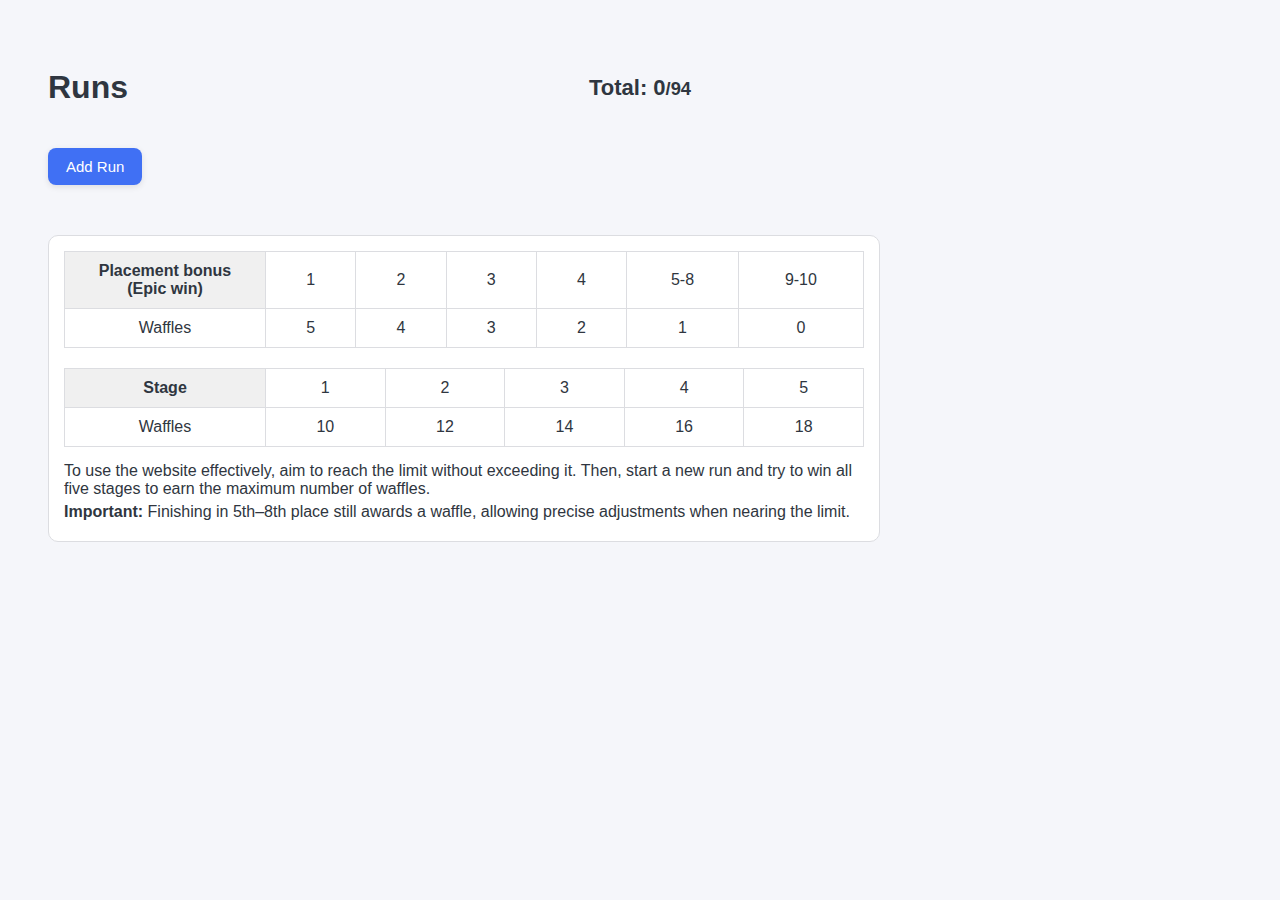
<file: index.html>
<!DOCTYPE html>
<html lang="en">
  <head>
    <meta charset="UTF-8" />
    <meta name="viewport" content="width=device-width, initial-scale=1.0" />
    <title>Runs Selector</title>
    <link rel="stylesheet" href="style.css" />
  </head>

  <body>
    <div class="header">
      <h1>Runs</h1>
      <div id="globalPoints">Total: 0<small>/0</small></div>
    </div>

    <button id="addRun">Add Run</button>
    <div id="runsContainer"></div>

    <div id="infoSection">
      <table>
        <tr>
          <th>Placement bonus (Epic win)</th>
          <td>1</td>
          <td>2</td>
          <td>3</td>
          <td>4</td>
          <td>5-8</td>
          <td>9-10</td>
        </tr>
        <tr>
          <td>Waffles</td>
          <td>5</td>
          <td>4</td>
          <td>3</td>
          <td>2</td>
          <td>1</td>
          <td>0</td>
        </tr>
      </table>

      <table style="margin-top: 20px">
        <tr>
          <th>Stage</th>
          <td>1</td>
          <td>2</td>
          <td>3</td>
          <td>4</td>
          <td>5</td>
        </tr>
        <tr>
          <td>Waffles</td>
          <td>10</td>
          <td>12</td>
          <td>14</td>
          <td>16</td>
          <td>18</td>
        </tr>
      </table>

      <p>
        To use the website effectively, aim to reach the limit without exceeding
        it. Then, start a new run and try to win all five stages to earn the
        maximum number of waffles.
      </p>
      <p>
        <strong>Important:</strong> Finishing in 5th–8th place still awards a
        waffle, allowing precise adjustments when nearing the limit.
      </p>
    </div>

    <script src="script.js"></script>
  </body>
</html>
</file>
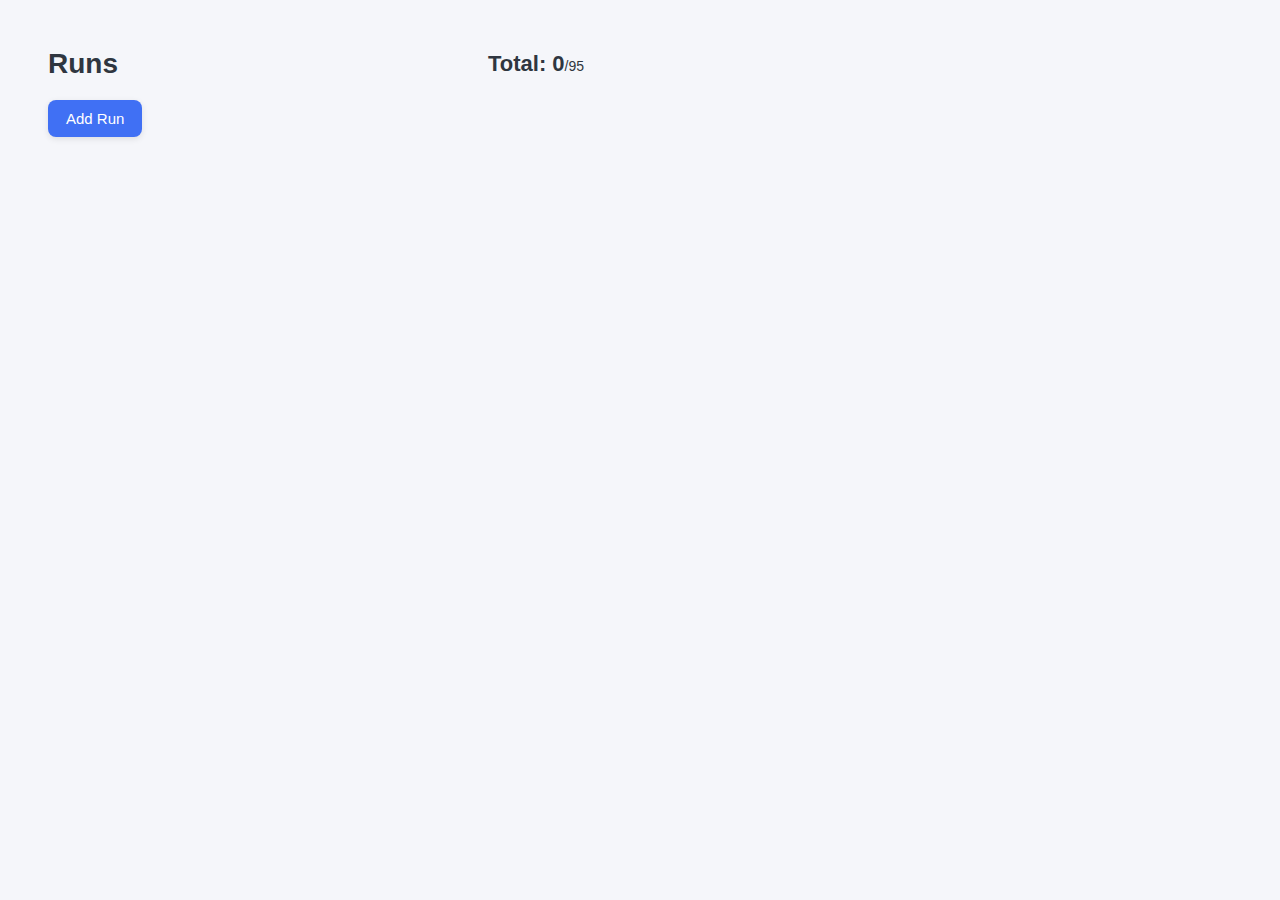
<file: waffles.html>
<!DOCTYPE html>
<html lang="en">
  <head>
    <meta charset="UTF-8" />
    <meta name="viewport" content="width=device-width, initial-scale=1.0" />
    <title>Runs Selector</title>
    <style>
      :root {
        --bg: #f5f6fa;
        --card-bg: #ffffff;
        --border: #dcdde1;
        --accent: #4070f4;
        --text: #2f3640;
        --checkbox-color: #4cd137;
        --error-color: #e84118;
      }

      body {
        font-family: "Inter", Arial, sans-serif;
        background: var(--bg);
        color: var(--text);
        padding: 40px;
        display: flex;
        flex-direction: column;
        align-items: flex-start;
      }

      .header {
        display: flex;
        align-items: center;
        justify-content: space-between;
        width: fit-content;
        margin-bottom: 20px;
      }

      h1 {
        font-size: 28px;
        margin: 0;
      }

      #addRun {
        background: var(--accent);
        color: white;
        border: none;
        border-radius: 8px;
        padding: 10px 18px;
        font-size: 15px;
        cursor: pointer;
        box-shadow: 0 2px 6px rgba(0, 0, 0, 0.1);
        transition: 0.2s;
        margin-bottom: 20px;
      }

      #addRun:hover {
        background: #2f57d9;
      }

      .run {
        display: flex;
        gap: 12px;
        background: var(--card-bg);
        padding: 15px;
        border-radius: 10px;
        border: 1px solid var(--border);
        box-shadow: 0 2px 6px rgba(0, 0, 0, 0.06);
        margin-top: 14px;
        width: fit-content;
        align-items: center;
      }

      select {
        padding: 8px 10px;
        border-radius: 6px;
        border: 1px solid var(--border);
        background: #fff;
        font-size: 14px;
        cursor: pointer;
        transition: 0.15s;
      }

      select:focus {
        border-color: var(--accent);
        outline: none;
        box-shadow: 0 0 4px rgba(64, 112, 244, 0.4);
      }

      input[type="checkbox"] {
        width: 28px;
        height: 28px;
        cursor: pointer;
        accent-color: var(--checkbox-color);
      }

      .points {
        font-weight: bold;
        margin-left: 20px;
      }

      #globalPoints {
        font-size: 22px;
        font-weight: bold;
        padding-left: 370px;
      }

      #globalPoints small {
        font-size: 14px;
        font-weight: normal;
      }

      #globalPoints.over {
        color: var(--error-color);
      }
    </style>
  </head>
  <body>
    <div class="header">
      <h1>Runs</h1>
      <div id="globalPoints">Total: 0<small>/95</small></div>
    </div>
    <button id="addRun">Add Run</button>

    <div id="runsContainer"></div>

    <script>
      const container = document.getElementById("runsContainer");
      const addBtn = document.getElementById("addRun");
      const globalPointsCounter = document.getElementById("globalPoints");

      const stageBasePoints = [10, 12, 14, 16, 18];
      const valuePoints = [5, 4, 3, 2, 1, 1, 1, 1, 0, 0];

      function createDropdown() {
        const select = document.createElement("select");
        for (let i = 1; i <= 10; i++) {
          const option = document.createElement("option");
          option.value = i;
          option.textContent = i;
          select.appendChild(option);
        }
        return select;
      }

      function addRunRow() {
        const row = document.createElement("div");
        row.className = "run";

        const dropdowns = [];

        for (let i = 0; i < 5; i++) {
          const wrapper = document.createElement("div");
          wrapper.style.display = "flex";
          wrapper.style.flexDirection = "column";
          wrapper.style.alignItems = "center";
          wrapper.style.gap = "6px";

          const dd = createDropdown();
          if (i !== 0) dd.disabled = true;
          wrapper.appendChild(dd);

          const toggleOne = document.createElement("input");
          toggleOne.type = "checkbox";
          toggleOne.checked = !dd.disabled;
          toggleOne.onchange = () => {
            dd.disabled = !toggleOne.checked;
            updateAllPoints();
          };
          wrapper.appendChild(toggleOne);

          dd.onchange = updateAllPoints;
          dropdowns.push(dd);
          row.appendChild(wrapper);
        }

        const removeBtn = document.createElement("button");
        removeBtn.type = "button";
        removeBtn.textContent = "Remove";
        Object.assign(removeBtn.style, {
          background: "#e84118",
          color: "white",
          border: "none",
          borderRadius: "6px",
          padding: "8px 12px",
          cursor: "pointer",
        });
        removeBtn.onclick = () => {
          row.remove();
          updateAllPoints();
        };
        row.appendChild(removeBtn);

        const pointsCounter = document.createElement("div");
        pointsCounter.className = "points";
        pointsCounter.textContent = "Waffles: 0";
        row.appendChild(pointsCounter);

        container.appendChild(row);
        updateAllPoints();
      }

      function updateAllPoints() {
        let grandTotal = 0;
        const runs = container.querySelectorAll(".run");
        runs.forEach((r) => {
          const pointsDiv = r.querySelector(".points");
          const dropdowns = Array.from(r.querySelectorAll("select"));
          let runTotal = 0;
          dropdowns.forEach((dd, idx) => {
            if (!dd.disabled) {
              const placement = parseInt(dd.value);
              const base = placement <= 4 ? stageBasePoints[idx] : 0;
              runTotal += base + valuePoints[placement - 1];
            }
          });
          pointsDiv.textContent = "Waffles: " + runTotal;
          grandTotal += runTotal;
        });
        globalPointsCounter.innerHTML =
          "Total: " + grandTotal + "<small>/95</small>";
        globalPointsCounter.classList.toggle("over", grandTotal > 95);
      }

      addBtn.addEventListener("click", addRunRow);
    </script>
  </body>
</html>
</file>
<file: style.css>
:root {
  --bg: #f5f6fa;
  --card-bg: #ffffff;
  --border: #dcdde1;
  --accent: #4070f4;
  --text: #2f3640;
  --checkbox-color: #4cd137;
  --error-color: #e84118;
}

body {
  font-family: "Inter", Arial, sans-serif;
  background: var(--bg);
  color: var(--text);
  padding: 40px;
  display: flex;
  flex-direction: column;
  align-items: flex-start;
}

/* Header */
.header {
  display: flex;
  align-items: center;
  justify-content: space-between;
  width: 100%;
  margin-bottom: 20px;
  position: relative;
}

/* Global points counter */
#globalPoints {
  position: absolute;
  left: 50%;
  transform: translateX(-50%);
  font-size: 22px;
  font-weight: bold;
  white-space: nowrap;
  transition: all 0.2s ease;
}

#globalPoints.over {
  color: var(--error-color);
}

/* Add button */
#addRun {
  background: var(--accent);
  color: white;
  border: none;
  border-radius: 8px;
  padding: 10px 18px;
  font-size: 15px;
  cursor: pointer;
  box-shadow: 0 2px 6px rgba(0, 0, 0, 0.1);
  transition: 0.2s;
  margin-bottom: 20px;
}

#addRun:hover {
  background: #2f57d9;
}

.run {
  display: flex;
  gap: 12px;
  background: var(--card-bg);
  padding: 15px;
  border-radius: 10px;
  border: 1px solid var(--border);
  box-shadow: 0 2px 6px rgba(0, 0, 0, 0.06);
  margin-top: 14px;
  width: fit-content;
  align-items: center;
}

select {
  padding: 8px 10px;
  border-radius: 6px;
  border: 1px solid var(--border);
  background: #fff;
  font-size: 14px;
  cursor: pointer;
  transition: 0.15s;
}

select:focus {
  border-color: var(--accent);
  outline: none;
  box-shadow: 0 0 4px rgba(64, 112, 244, 0.4);
}

input[type="checkbox"] {
  width: 28px;
  height: 28px;
  cursor: pointer;
  accent-color: var(--checkbox-color);
}

.waffles {
  font-weight: bold;
  margin-left: 20px;
}

#infoSection {
  margin-top: 30px;
  width: 100%;
  max-width: 800px;
  padding: 15px;
  border: 1px solid var(--border);
  border-radius: 10px;
  background: var(--card-bg);
}

table {
  border-collapse: collapse;
  margin-bottom: 15px;
  width: 100%;
}

th {
  width: 150px;
}

th,
td {
  border: 1px solid var(--border);
  padding: 10px 25px;
  text-align: center;
}

th {
  background: #f0f0f0;
}

p {
  margin: 5px 0;
}

/* Mobile layout */
@media (max-width: 768px) {
  body {
    padding: 20px;
  }

  #addRun {
    padding: 8px 14px;
    font-size: 13px;
  }

  .run {
    padding: 10px;
    gap: 8px;
    flex-wrap: wrap;
  }

  select {
    padding: 6px 8px;
    font-size: 12px;
  }

  input[type="checkbox"] {
    width: 22px;
    height: 22px;
  }

  #globalPoints {
    font-size: 18px;
    left: auto;
    right: 10px;
    transform: none;
  }

  th,
  td {
    padding: 6px 12px;
  }
}
</file>
